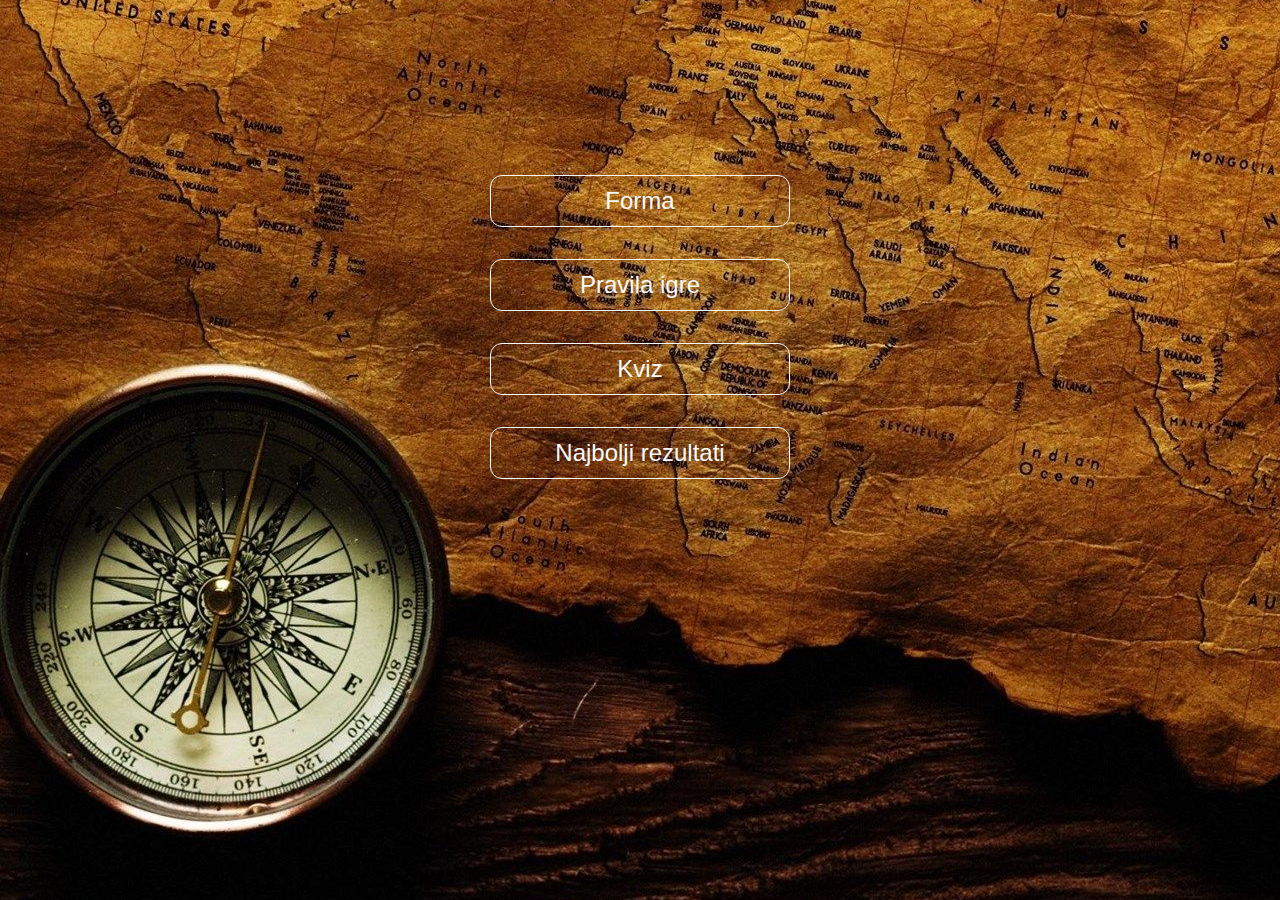
<file: hw-3/index.html>
<!DOCTYPE html>
<html>

<head>
        <title>PIA HW - JavaScript</title>
        <meta name="author" content="Mihailo Jacimovic!" />
        <meta charset="utf-8" />
        <meta name="description" content="Mini kviz" />
        <meta name="keywords" content="pia, web programming, js" />
        <meta name="viewport" content="width=device-width, initial-scale=1">
        <link rel="stylesheet" href="css/bootstrap.css">
        <link rel="stylesheet" href="style.css">
        <script src="https://ajax.googleapis.com/ajax/libs/jquery/3.5.1/jquery.min.js"></script>
        <script type="text/javascript" src="script.js"></script>
        <!-- <script type="text/javascript" src="pitanja.json" ></script> -->
</head>

<body>
        <div class="pozadina">
                <div class="container">
                        <div class="Dugme">
                                <button type="button" class="btn btn-lg btn-outline-light" id="Forma"
                                        onclick="otvoriFormu()">Forma</button>
                        </div>
                        <div class="Dugme">
                                <button type="button" class="btn btn-lg btn-outline-light" id="Pravila_igre"
                                        onclick="otvoriPravilaIgre()">Pravila igre</button>
                        </div>
                        <div class="Dugme">
                                <button type="button" class="btn btn-lg btn-outline-light" id="Zapocni_igru"
                                        onclick="zapocniKviz()">Kviz</button>
                        </div>
                        <div class="Dugme">
                                <button type="button" class="btn btn-lg btn-outline-light" id="Rezultati"
                                        onclick="otvoriRezultate()">Najbolji rezultati</button>
                        </div>
                </div>
        </div>
</body>

</html>
</file>
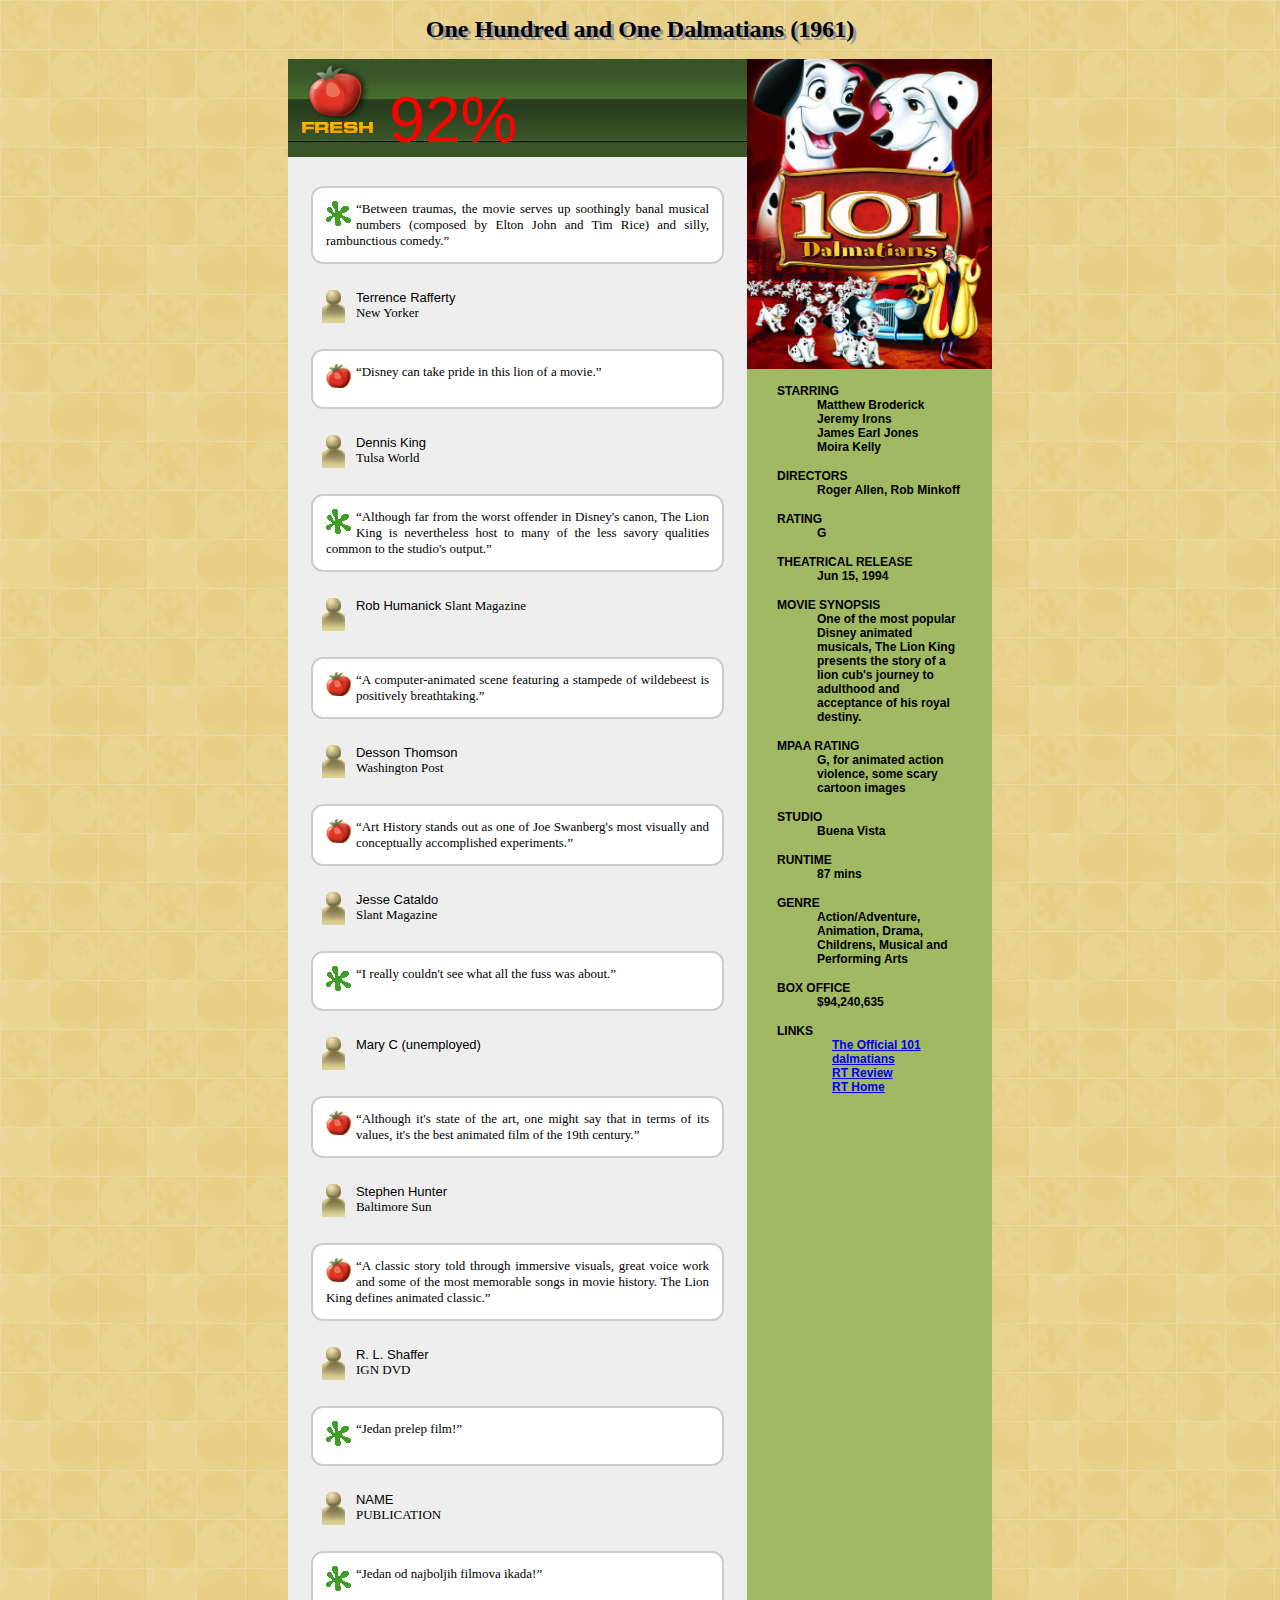
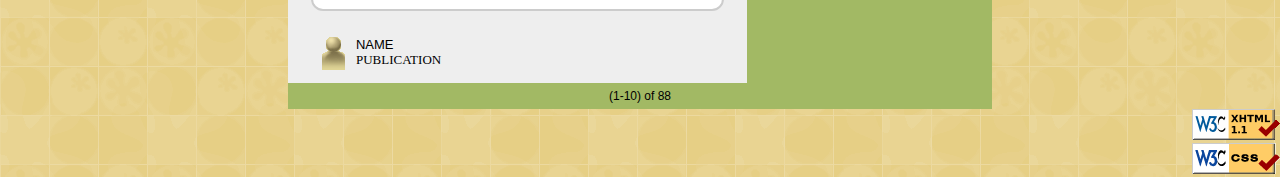
<file: hw-1/movie_index.html>
<!DOCTYPE html>
<html>

<head>
  <title>PIA HW - Movie review</title>
  <meta name="author" content="Mihailo Jacimovic" />
  <meta charset="utf-8" />
  <meta name="description" content="HTML/CSS domaci" />
  <meta name="keywords" content="pia, web programming, html, css" />
  <link rel="stylesheet" href="movie.css">
</head>

<body>
  <h1>One Hundred and One Dalmatians (1961)</h1>
  <div class="flex-container" >
    <div class="column-one">
  <div class="title">
    <img src="images/freshbig.png" alt="Rotten" />
    <span style="font-size: 48pt; color: red;">92%</span>
  </div>
  <p class="quotebubble">
    <img src="images/rotten.gif" alt="Rotten" />
    <q>Between traumas, the movie serves up soothingly banal musical numbers
      (composed by Elton John and Tim Rice) and silly, rambunctious comedy.</q>
  </p>
  <p class="critic1">
    <img src="images/critic.gif" alt="Critic"/>
    Terrence Rafferty <br />
    <span class="publication">New Yorker</span>
  </p>

  <p class="quotebubble">
    <img src="images/fresh.gif" alt="Fresh" />
    <q>Disney can take pride in this lion of a movie.</q>
  </p>
  <p class="critic1">
    <img src="images/critic.gif" alt="Critic" />
    Dennis King <br />
    <span class="publication">Tulsa World</span>
  </p>

  <p class="quotebubble">
    <img src="images/rotten.gif" alt="Rotten" />
    <q>Although far from the worst offender in Disney's canon, The Lion King
      is nevertheless host to many of the less savory qualities common to the
      studio's output.</q>
  </p>
  <p class="critic1">
    <img src="images/critic.gif" alt="Critic" />
    Rob Humanick
    <span class="publication">Slant Magazine</span>
  </p>

  <p class="quotebubble">
    <img src="images/fresh.gif" alt="Fresh" />
    <q>A computer-animated scene featuring a stampede of wildebeest is
      positively breathtaking.</q>
  </p>
  <p class="critic1">
    <img src="images/critic.gif" alt="Critic" />
    Desson Thomson <br />
    <span class="publication">Washington Post</span>
  </p>

  <p class="quotebubble">
    <img src="images/fresh.gif" alt="Fresh" />
    <q>Art History stands out as one of Joe Swanberg's most visually and
      conceptually accomplished experiments.</q>
  </p>
  <p class="critic1">
    <img src="images/critic.gif" alt="Critic" />
    Jesse Cataldo <br />
    <span class="publication">Slant Magazine</span>
  </p>

  <p class="quotebubble">
    <img src="images/rotten.gif" alt="Rotten" />
    <q>I really couldn't see what all the fuss was about.</q>
  </p>
  <p class="critic1">
    <img src="images/critic.gif" alt="Critic" />
    Mary C (unemployed)<br />
  </p>

  <p class="quotebubble">
    <img src="images/fresh.gif" alt="Fresh" />
    <q>Although it's state of the art, one might say that in terms of its
      values, it's the best animated film of the 19th century.</q>
  </p>
  <p class="critic1">
    <img src="images/critic.gif" alt="Critic" />
    Stephen Hunter <br />
    <span class="publication">Baltimore Sun</span>
  </p>

  <p class="quotebubble">
    <img src="images/fresh.gif" alt="Fresh" />
    <q>A classic story told through immersive visuals, great voice work and
      some of the most memorable songs in movie history. The Lion King defines
      animated classic.</q>
  </p>

  <p class="critic1">
    <img src="images/critic.gif" alt="Critic" />
    R. L. Shaffer <br />
    <span class="publication">IGN DVD</span>
  </p>

  <p class="quotebubble">
    <img src="images/rotten.gif" alt="Rotten" />
    <q>Jedan prelep film!</q>
  </p>
  <p class="critic1">
    <img src="images/critic.gif" alt="Critic" />
    NAME <br />
    <span class="publication">PUBLICATION</span>
  </p>

  <p class="quotebubble">
    <img src="images/rotten.gif" alt="Rotten" />
    <q>Jedan od najboljih filmova ikada!</q>
  </p>
  <p class="critic1">
    <img src="images/critic.gif" alt="Critic" />
    NAME <br />
    <span class="publication">PUBLICATION</span>
  </p>
  </div>
  <div class="column-two">
  <img src="images/101dalmatinac.png" alt="general overview" height="310" width="245"/>
  <dl>
    <dt>STARRING</dt>
    <dd>
      Matthew Broderick <br />
      Jeremy Irons <br />
      James Earl Jones <br />
      Moira Kelly
    </dd>

    <dt>DIRECTORS</dt>
    <dd>Roger Allen, Rob Minkoff</dd>

    <dt>RATING</dt>
    <dd>G</dd>

    <dt>THEATRICAL RELEASE</dt>
    <dd>Jun 15, 1994</dd>

    <dt>MOVIE SYNOPSIS</dt>
    <dd>
      One of the most popular Disney animated musicals, The Lion King presents
      the story of a lion cub's journey to adulthood and acceptance of his
      royal destiny.
    </dd>

    <dt>MPAA RATING</dt>
    <dd>G, for animated action violence, some scary cartoon images</dd>

    <dt>STUDIO</dt>
    <dd>Buena Vista</dd>

    <dt>RUNTIME</dt>
    <dd>87 mins</dd>

    <dt>GENRE</dt>
    <dd>
      Action/Adventure, Animation, Drama, Childrens, Musical and Performing
      Arts
    </dd>

    <dt>BOX OFFICE</dt>
    <dd>$94,240,635</dd>

    <dt>LINKS</dt>
    <dd>
      <ul>
        <li>
          <a href="https://movies.disney.com/101-dalmatians-1961">The Official 101 dalmatians</a>
        </li>
        <li>
          <a href="https://www.rottentomatoes.com/m/101_dalmatians">RT Review</a>
        </li>
        <li><a href="http://www.rottentomatoes.com/">RT Home</a></li>
      </ul>
    </dd>
  </dl>
</div>
</div>
<div class="flex-container">
  <footer>(1-10) of 88</footer>
</div>
  <div id="w3c">
    <a href="images/validate-html.php"><img src="images/w3c-html.png" alt="Valid HTML5" /></a><br />
    <a href="images/validate-css.php"><img src="images/w3c-css.png" alt="Valid CSS" /></a>
  </div>
</body>

</html>
</file>
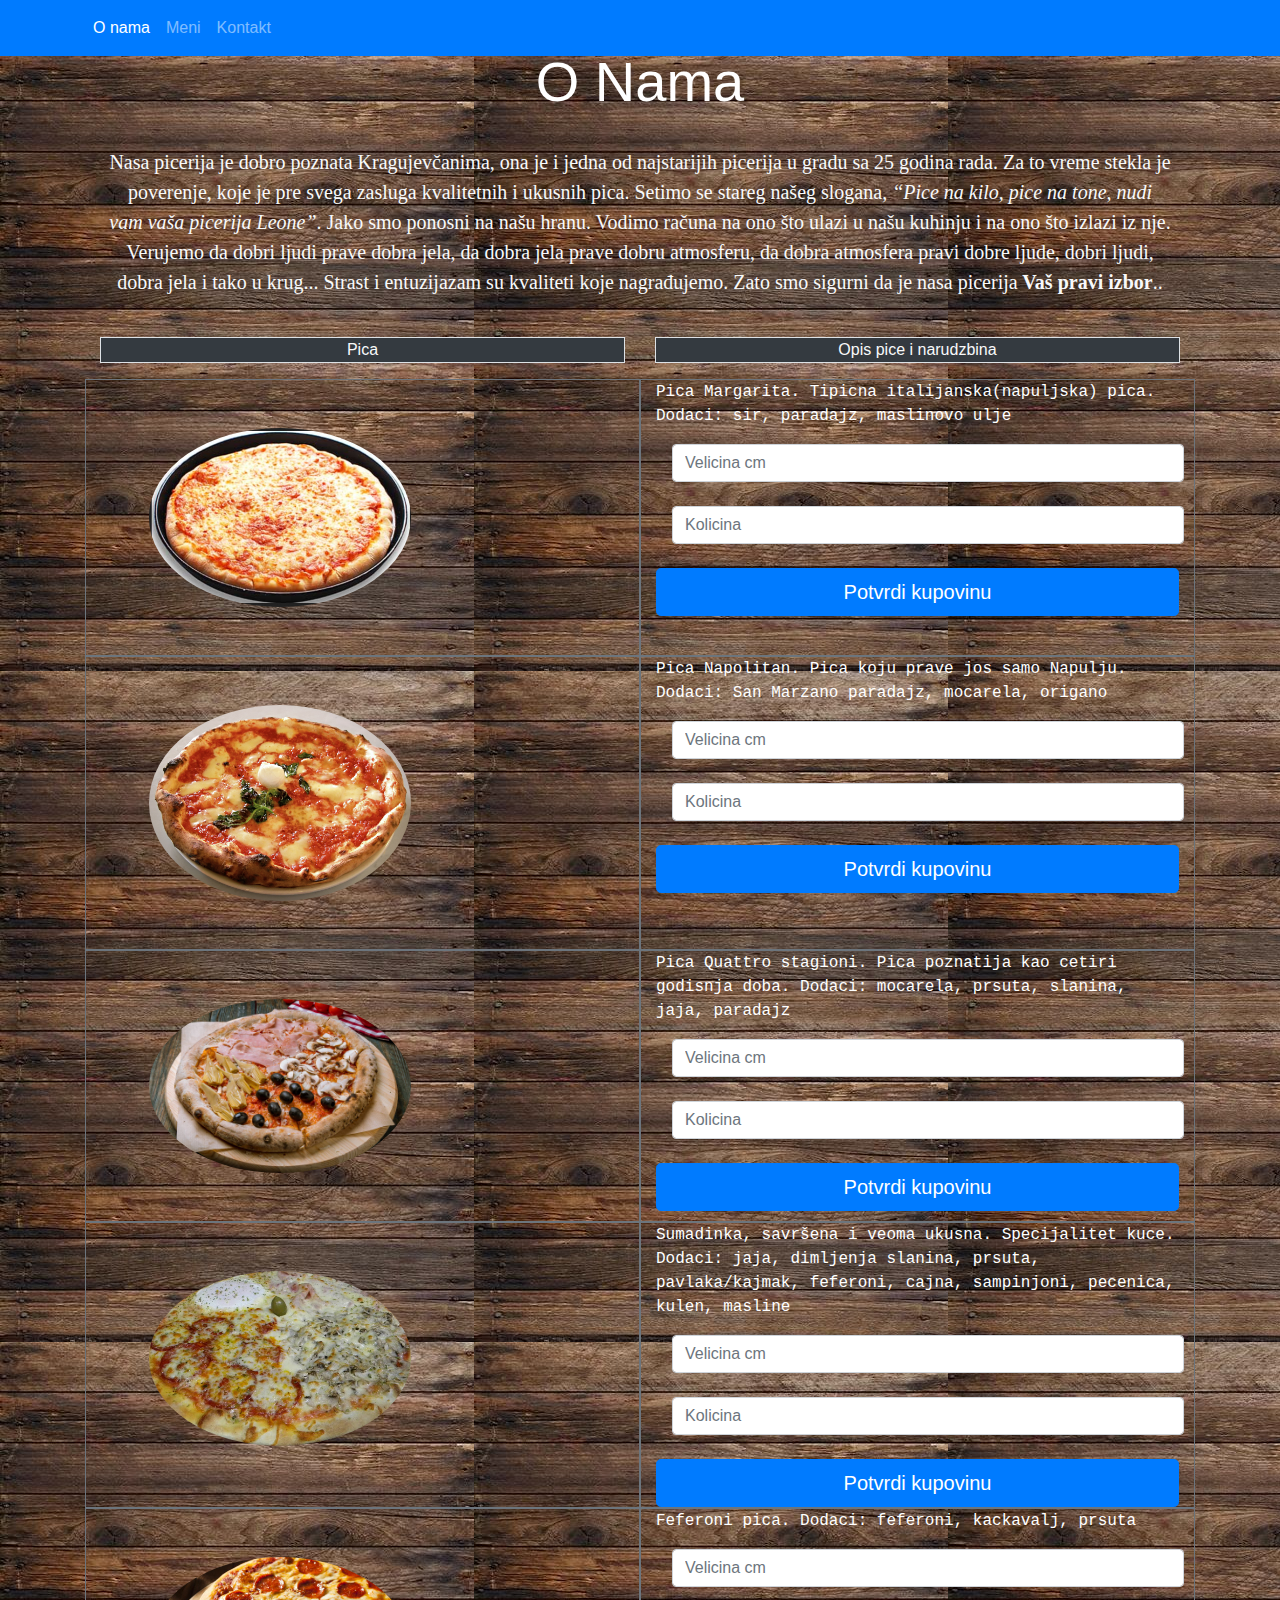
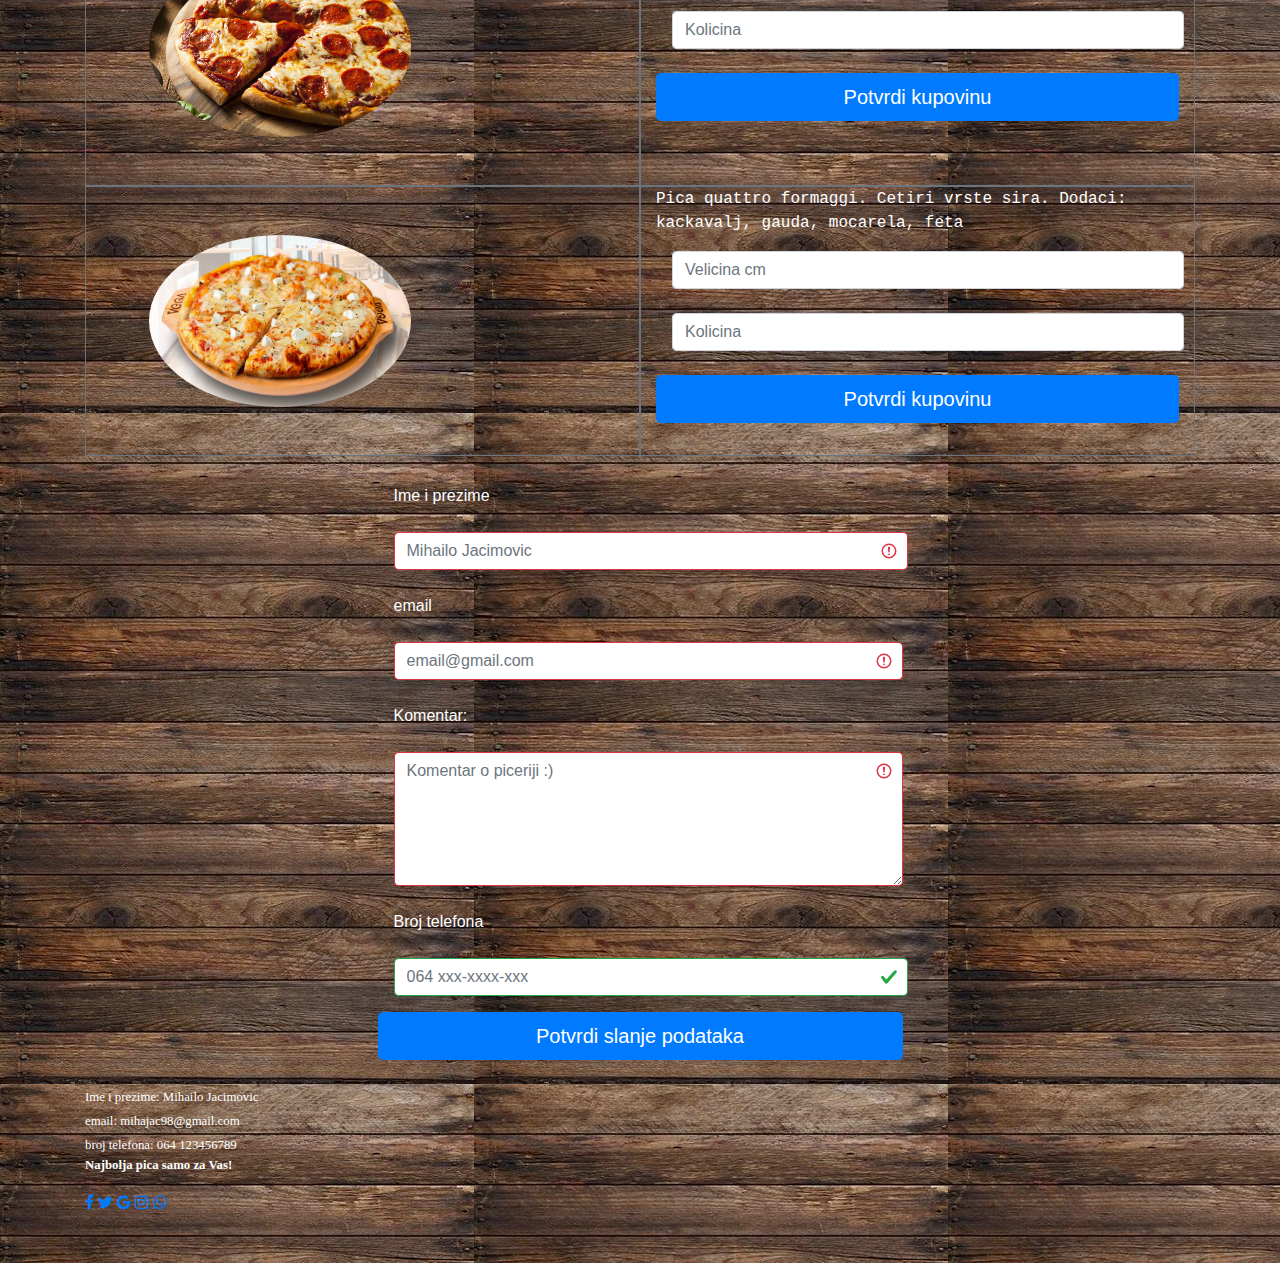
<file: hw-2/main-page.html>
<!DOCTYPE html>
<html>
<head>
        <title>PIA HW - Bootstrap</title>
        <meta name="author" content="Mihailo Jacimovic!" />
        <meta charset="utf-8" />
        <meta name="description" content="Bootstrap" />
        <meta name="keywords" content="pia, web programming, bootstrap" />
        <meta name="viewport" content="width=device-width, initial-scale=1">
        <link rel="stylesheet" href="css/bootstrap.css">
        <link rel="stylesheet" href="pozadina.css">
        <link rel="stylesheet" href="https://cdnjs.cloudflare.com/ajax/libs/font-awesome/4.7.0/css/font-awesome.min.css">

</head>

<body>
<div>
        <header>
                <nav class="navbar navbar-expand-sm navbar-dark bg-primary fixed-top">
                        <div class="container">
                                
                                <button class="navbar-toggler" type="button" data-toggle="collapse" data-target="#navCol">
                                <span class="navbar-toggler-icon"></span>
                                 </button>
                                <div class="collapse navbar-collapse" id="navCol">
                                        <ul class="nav  navbar-nav mr-auto">
                                        <li class="nav-item active">
                                        <a class="nav-link" href="#Onama"> O nama</a>
                                        </li>
                                        <li class="nav-item">
                                        <a class="nav-link" href="#Meni"> Meni</a>
                                         </li>
                                         <li class="nav-item">
                                        <a class="nav-link" href="#Kontakt">Kontakt</a>
                                        </li>
                                        </ul>   
                                        </div>
                        </div>
                </nav>
        </header>
    <div class="container py-5">
    <div id="Onama">
            <h1 class="display-4 text-white text-center text-capitalize md-4">O nama</h1>
        <arcticle>
                <p class="text-light p-4" id="tekst">
                        Nasa picerija je dobro poznata Kragujevčanima, 
                        ona je i jedna od najstarijih picerija u gradu sa 25 godina rada.
                         Za to vreme stekla je poverenje, koje je pre svega zasluga kvalitetnih i 
                         ukusnih pica. Setimo se stareg našeg slogana, <i>“Pice na kilo, pice na tone, 
                        nudi vam vaša picerija Leone”</i>. Jako smo ponosni na našu hranu. 
                         Vodimo računa na ono što ulazi u našu kuhinju i na ono što izlazi iz nje. 
                         Verujemo da dobri ljudi prave dobra jela, da dobra jela prave dobru atmosferu,
                         da dobra atmosfera pravi dobre ljude, dobri ljudi, dobra jela i tako u krug... 
                         Strast i entuzijazam su kvaliteti koje nagrađujemo. 
                         Zato smo sigurni da je nasa picerija<strong> Vaš pravi izbor</strong>..
                </p>
        </arcticle>
        
    </div>
        
    <div class="container" id="Meni">
        <div class="row">
                <div class="col col-lg-6 col-md-4 col-sm-4">
                    <p class="text-light text-center bg-dark border"> Pica</p>
                </div>
                <div class="col col-lg-6 col-md-8 col-sm-8">
                    <p class="text-light text-center bg-dark border"> Opis pice i narudzbina</p>
                </div>
        </div>
        <div class="row">
            <div class="col col-lg-6 col-md-4 col-sm-4 border border-secondary">
                    <img src="images/margherita.png" alt="margarita" class="rounded-circle img-fluid m-5" width="50%" height="auto">
                
            </div>
            <div class="col col-lg-6 col-md-8 col-sm-8 border border-secondary">
                    
                            <p class="OpisPica">Pica Margarita. Tipicna italijanska(napuljska) pica. Dodaci: sir, paradajz, maslinovo ulje</p>
                            <form >
                                    <div class="form-group form-row mt-1 ml-3">
                                               
                                            <input type="text" id="velicina" name="velicina" class=" form-control" placeholder="Velicina cm">          
                                    </div>
                                    <div class="form-group form-row my-4 ml-3">
                                             
                                            <input type="text" id="kolicina" name="kolicina" class=" form-control" placeholder="Kolicina ">
                                    </div>                                
                                    <button type="submit" class="btn btn-primary btn-lg btn-block" href="#">Potvrdi kupovinu</button>
                            </form>

             </div>
        </div>
        <div class="row">
                <div class="col col-lg-6 col-md-4 col-sm-4 border border-secondary ">
                        <img src="images/neopolitan.png" alt="neopolitan" class="rounded-circle img-fluid m-5" width="50%" height="auto">
                        
                </div>
                <div class="col col-lg-6 col-md-8 col-sm-8 border border-secondary">
                        
                                <p class="OpisPica">Pica Napolitan. Pica koju prave jos samo Napulju. Dodaci: San Marzano paradajz,
                                    mocarela, origano
                                </p>
                                <form >
                                        <div class="form-group form-row mt-1 ml-3 ">
                                                   
                                                <input type="text" id="velicina" name="velicina" class=" form-control" placeholder="Velicina cm">          
                                        </div>
                                        <div class="form-group form-row my-4 ml-3">
                                                 
                                                <input type="text" id="kolicina" name="kolicina" class=" form-control" placeholder="Kolicina ">
                                        </div>                                
                                        <button type="submit" class="btn btn-primary btn-lg btn-block" href="#">Potvrdi kupovinu</button>
                                </form>
    
                 </div>
            </div>
            <div class="row">
                    <div class="col col-lg-6 col-md-4 col-sm-4 border border-secondary">
                            <img src="images/pizza_quattro_stagioni.png" alt="pizza_quattro_stagioni"  class="rounded-circle img-fluid m-5" width="50%" height="auto">
                            
                    </div>
                    <div class="col col-lg-6 col-md-8 col-sm-8 border border-secondary">
                            
                                    <p class="OpisPica">Pica Quattro stagioni. Pica poznatija kao cetiri godisnja doba. Dodaci:
                                        mocarela, prsuta, slanina, jaja, paradajz
                                    </p>
                                    <form >
                                            <div class="form-group form-row mt-1 ml-3">
                                                       
                                                    <input type="text" id="velicina" name="velicina" class=" form-control" placeholder="Velicina cm">          
                                            </div>
                                            <div class="form-group form-row my-4 ml-3">
                                                     
                                                    <input type="text" id="kolicina" name="kolicina" class=" form-control" placeholder="Kolicina ">
                                            </div>                                
                                            <button type="submit" class="btn btn-primary btn-lg btn-block" href="#">Potvrdi kupovinu</button>
                                    </form>
        
                     </div>
                </div>
                <div class="row">
                        <div class="col col-lg-6 col-md-4 col-sm-4 border border-secondary">
                                <img src="images/sumadinka.png" alt="specijalitet kuce"  class="rounded-circle img-fluid m-5" width="50%" height="auto">
                                
                        </div>
                        <div class="col col-lg-6 col-md-8 col-sm-8 border border-secondary">
                                
                                        <p class="OpisPica">Sumadinka, savršena i veoma ukusna. Specijalitet kuce. Dodaci:
                                            jaja, dimljenja slanina, prsuta, pavlaka/kajmak, feferoni, cajna, sampinjoni,
                                            pecenica, kulen, masline
                                        </p>
                                        <form >
                                                <div class="form-group form-row mt-1 ml-3">
                                                           
                                                        <input type="text" id="velicina" name="velicina" class=" form-control" placeholder="Velicina cm">          
                                                </div>
                                                <div class="form-group form-row my-4 ml-3">
                                                         
                                                        <input type="text" id="kolicina" name="kolicina" class=" form-control" placeholder="Kolicina ">
                                                </div>                                
                                                <button type="submit" class="btn btn-primary btn-lg btn-block" href="#">Potvrdi kupovinu</button>
                                        </form>
            
                         </div>
                    </div>
                    <div class="row">
                            <div class="col col-lg-6 col-md-4 col-sm-4 border border-secondary">
                                    <img src="images/pepperonipizza.png" alt="pepperoni pizza" class="rounded-circle img-fluid m-5" width="50%" height="auto">
                                 
                            </div>
                            <div class="col col-lg-6 col-md-8 col-sm-8 border border-secondary">
                                    
                                            <p class="OpisPica">Feferoni pica. Dodaci: feferoni, kackavalj, prsuta</p>
                                            <form >
                                                    <div class="form-group form-row mt-1 ml-3">
                                                               
                                                            <input type="text" id="velicina" name="velicina" class=" form-control" placeholder="Velicina cm">          
                                                    </div>
                                                    <div class="form-group form-row my-4 ml-3">
                                                             
                                                            <input type="text" id="kolicina" name="kolicina" class=" form-control" placeholder="Kolicina ">
                                                    </div>                                
                                                    <button type="submit" class="btn btn-primary btn-lg btn-block" href="#">Potvrdi kupovinu</button>
                                            </form>
                
                             </div>
                        </div>
                        <div class="row">
                                <div class="col col-lg-6 col-md-4 col-sm-4 border border-secondary">
                                        <img src="images/quattro_formaggi.png" alt="quattro formaggi" class="rounded-circle img-fluid m-5" width="50%" height="auto">
                                        
                                </div>
                                <div class="col col-lg-6 col-md-8 col-sm-8 border border-secondary">
                                        
                                                <p class="OpisPica">Pica quattro formaggi. Cetiri vrste sira. Dodaci: kackavalj, gauda, mocarela, feta</p>
                                                <form >
                                                        <div class="form-group form-row mt-1 ml-3">
                                                                   
                                                                <input type="text" id="velicina" name="velicina" class=" form-control" placeholder="Velicina cm">          
                                                        </div>
                                                        <div class="form-group form-row my-4 ml-3">
                                                                 
                                                                <input type="text" id="kolicina" name="kolicina" class=" form-control" placeholder="Kolicina ">
                                                        </div>                                
                                                        <button type="submit" class="btn btn-primary btn-lg btn-block" href="#">Potvrdi kupovinu</button>
                                                </form>
                    
                                 </div>
                            </div>
    </div>
    <div class="container py5">
        <div class="row pt-4" id="Kontakt">
                <div class="col col-lg-6 col-md-8 col-sm-8 offset-3">
                        <form action="#" class="was-validated">
                                <div class="form-group form-row mt-1 ml-3">
                                        <label for="Ime i prezime" class="text-light">
                                                <p class="StilizovaniTekst">Ime i prezime</p> 
                                        </label>   
                                         <input type="text" id="Ime i prezime" name="Ime i prezime" required class=" form-control" placeholder="Mihailo Jacimovic">        
                                </div>
                        <div class="form-group my-4 ml-3">
                                        <label for="mejl" class="text-light">
                                                <p class="StilizovaniTekst">email</p>
                                        </label>
                                         <input type="email" id="email" name="email" required class=" form-control" placeholder="email@gmail.com">

                        </div>
                        <div class="form-group my-4 ml-3">
                                        <label for="komentar" class="text-light">
                                                <p class="StilizovaniTekst">Komentar: </p>
                                        </label>
                                        <textarea id="komentar" name="komentar" required class=" form-control" rows="5" placeholder="Komentar o piceriji :)" ></textarea>
                        </div>   
                        <div class="form-group form-row mt-1 ml-3">
                                        <label for="broj telefona" class="text-light">
                                                <p class="StilizovaniTekst">Broj telefona</p>
                                         </label>   
                                         <input type="text" id="broj telefona" name="Broj telefona" class=" form-control" placeholder="064 xxx-xxxx-xxx">        
                                </div>                                  
                         <button type="submit" class="btn btn-primary btn-lg btn-block" href="#">Potvrdi slanje podataka</button>
                        </form>
                </div>
        </div>
    </div>
   
    <footer id="Kontakt1" class="text-white mt-4">
    <small>
        Ime i prezime: Mihailo Jacimovic </br>
        email: mihajac98@gmail.com </br>
        broj telefona: 064 123456789 </br>
        <p><b>Najbolja pica samo za Vas!</b></p>
    </small>
    <a href="#" class="fa fa-facebook"></a>
    <a href="#" class="fa fa-twitter"></a>
    <a href="#" class="fa fa-google"></a>
    <a href="#" class="fa fa-instagram"></a>
    <a href="#" class="fa fa-whatsapp"></a>
    </footer>
    </div>
</div>
</body>
</html>
</file>
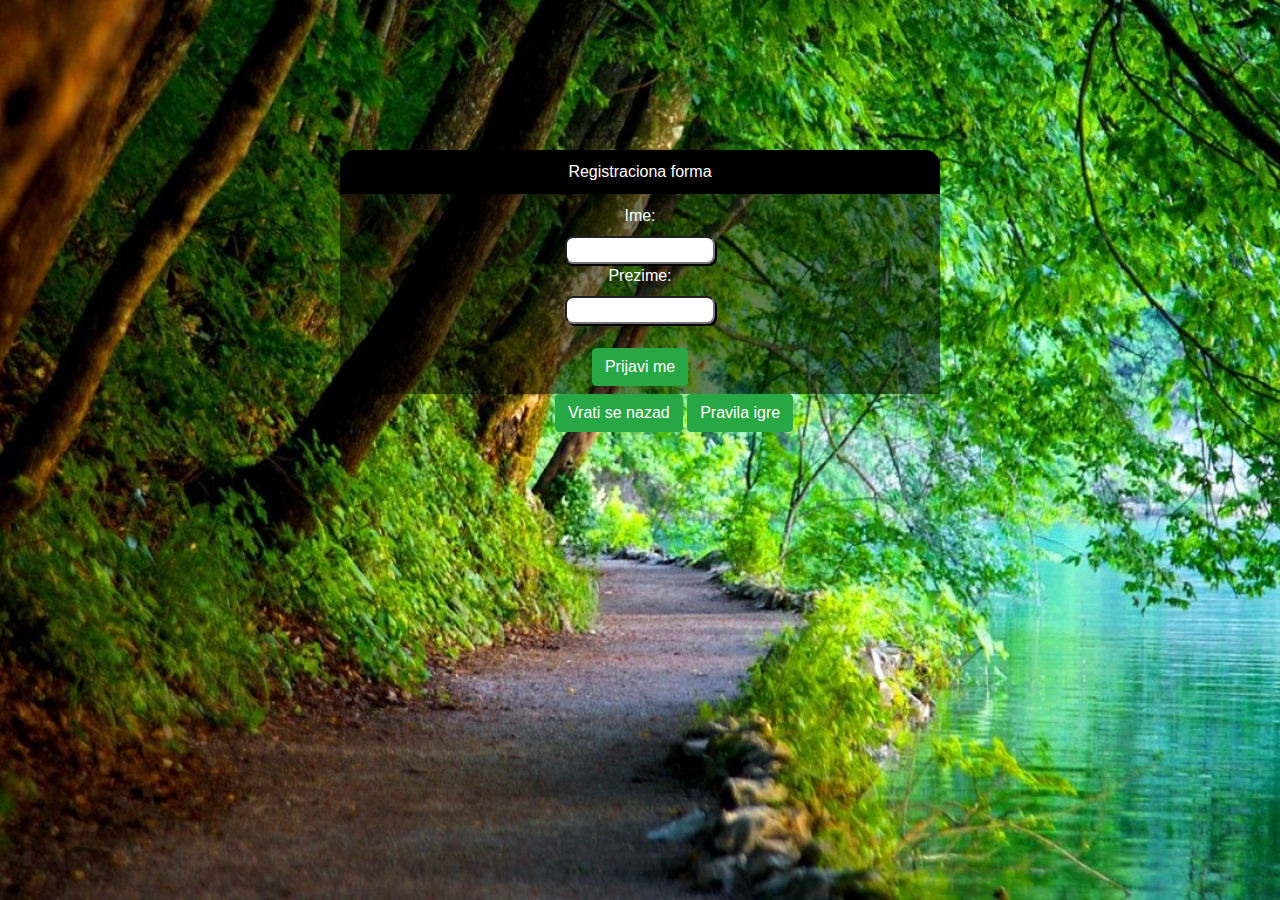
<file: hw-3/forma.html>
<!DOCTYPE html>
<html>

<head>
        <title>PIA HW - JavaScript</title>
        <meta name="author" content="Mihailo Jacimovic!" />
        <meta charset="utf-8" />
        <meta name="description" content="Mini kviz" />
        <meta name="keywords" content="pia, web programming, js" />
        <meta name="viewport" content="width=device-width, initial-scale=1">
        <link rel="stylesheet" href="css/bootstrap.css">
        <link rel="stylesheet" href="style_forma.css">
        <script src="https://ajax.googleapis.com/ajax/libs/jquery/3.5.1/jquery.min.js"></script>
        <script type="text/javascript" src="pitanja.json"></script>
        <script type="text/javascript" src="script.js"></script>
</head>
<body">
        <div class="pozadina_forma">
                <div class="Reg_forma">Registraciona forma</div>
                <form class="forma">
                        <div class="imeIprezime">
                                <label for="ime" id="ime_labela">Ime:</label><br>
                                <input type="text" id="ime"><br>
                                <label for="prezime" id="prezime_labela">Prezime:</label><br>
                                <input type="text" id="prezime"><br><br>
                                <button class="dugme btn btn-success" onclick="sacuvajPodatke()">Prijavi me</button>
                        </div>
                </form>
                <button class="dugme_nazad btn btn-success" onclick="vratiNazad()">Vrati se nazad</button>
                <button class="dugme_napred btn btn-success" onclick="otvoriPravilaIgre()">Pravila igre</button>
        </div>
        </body>

</html>
</file>
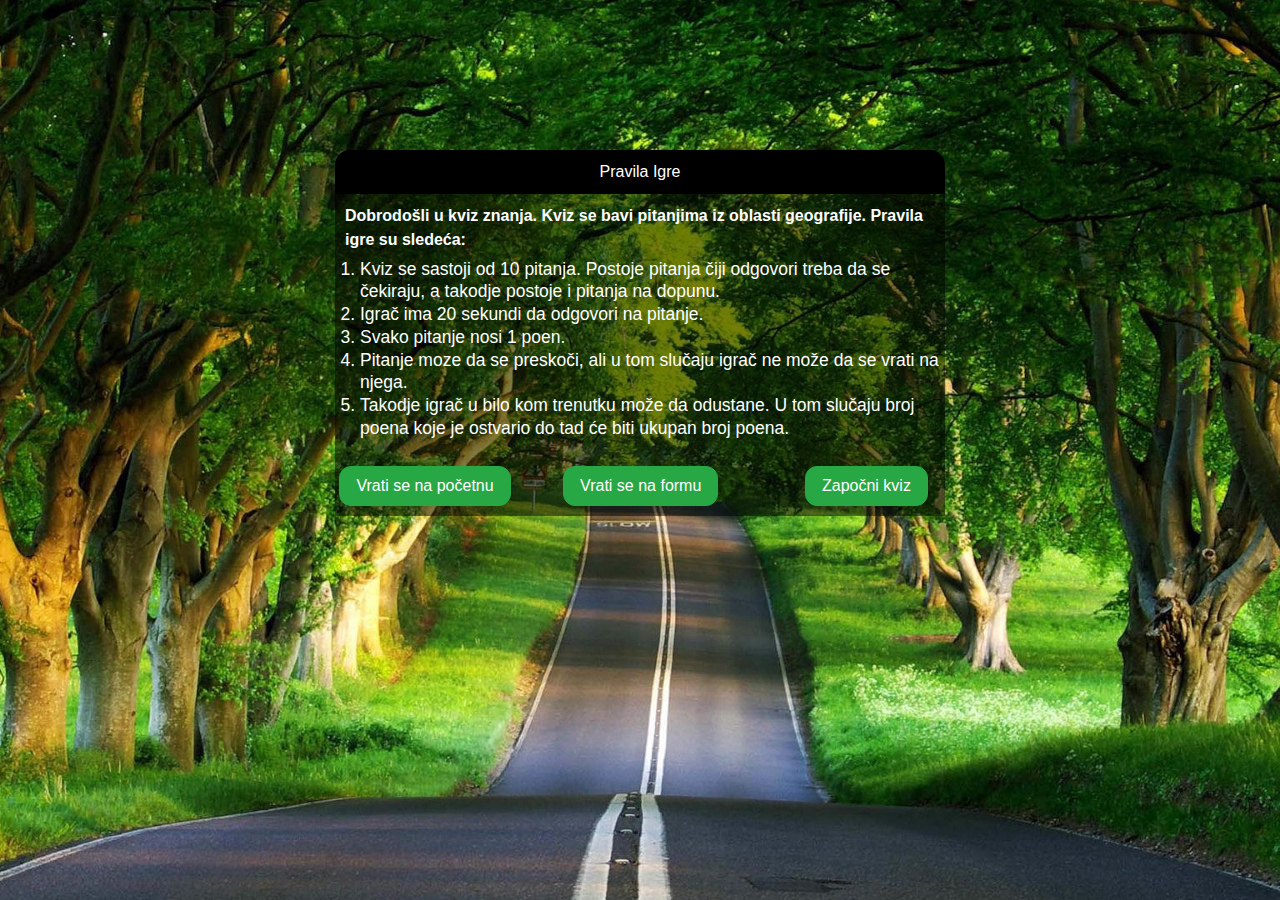
<file: hw-3/pravila_igre.html>
<!DOCTYPE html>
<html>

<head>
    <title>PIA HW - JavaScript</title>
    <meta name="author" content="Mihailo Jacimovic!" />
    <meta charset="utf-8" />
    <meta name="description" content="Mini kviz" />
    <meta name="keywords" content="pia, web programming, js" />
    <meta name="viewport" content="width=device-width, initial-scale=1">
    <link rel="stylesheet" href="css/bootstrap.css">
    <link rel="stylesheet" href="style_pravila_igre.css">
    <script type="text/javascript" src="script.js"></script>
</head>

<body>
    <div class="pozadina_pravila_igre">
        <main>
            <div class="Pravila_igre text-capitalize">
                Pravila igre
            </div>
            <div class="objasnjenje">
                <p class="font-weight-bold">
                    Dobrodošli u kviz znanja. Kviz se bavi pitanjima iz oblasti geografije.
                    Pravila igre su sledeća:
                    <ol>
                        <li class="pravila">Kviz se sastoji od 10 pitanja. Postoje pitanja čiji odgovori treba
                            da se čekiraju, a takodje postoje i pitanja na dopunu.
                        </li>
                        <li class="pravila">
                            Igrač ima 20 sekundi da odgovori na pitanje.
                        </li>
                        <li class="pravila">
                            Svako pitanje nosi 1 poen.
                        </li>
                        <li class="pravila">
                            Pitanje moze da se preskoči, ali u tom slučaju igrač ne može da
                            se vrati na njega.
                        </li>
                        <li class="pravila">
                            Takodje igrač u bilo kom trenutku može da odustane. U tom slučaju
                            broj poena koje je ostvario do tad će biti ukupan broj poena.
                        </li>
                    </ol>
                </p>
                <button class="dugme_napred btn btn-success" type="submit" name="Nastavi_dalje"
                    onclick="zapocniKviz()">Započni kviz</button>
                <button class="dugme_nazad_pocetna btn btn-success" type="submit" name="Vrati_se_nazad_pocetna"
                    onclick="vratiPocetna()">Vrati se na početnu</button>
                <button class="dugme_nazad_forma btn btn-success" type="submit" name="Vrati_se_nazad_forma"
                    onclick="vratiForma()">Vrati se na formu</button>
            </div>
        </main>
    </div>
</body>

</html>
</file>
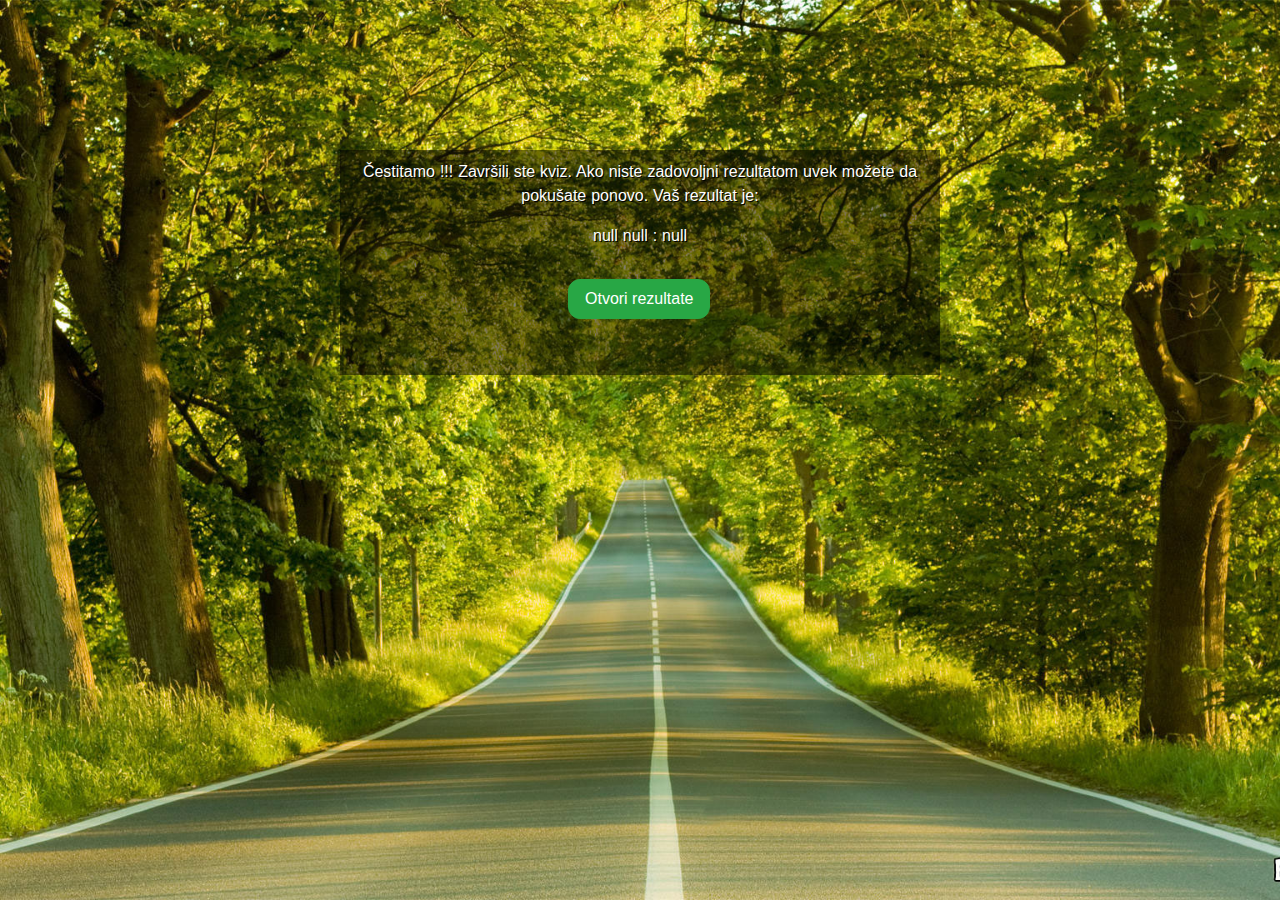
<file: hw-3/rezultat.html>
<!DOCTYPE html>
<html>

<head>
        <title>PIA HW - JavaScript</title>
        <meta name="author" content="Mihailo Jacimovic!" />
        <meta charset="utf-8" />
        <meta name="description" content="Mini kviz" />
        <meta name="keywords" content="pia, web programming, js" />
        <meta name="viewport" content="width=device-width, initial-scale=1">
        <link rel="stylesheet" href="css/bootstrap.css">
        <link rel="stylesheet" href="style_stranica_sa_pitanjima.css">
        <script src="https://ajax.googleapis.com/ajax/libs/jquery/3.5.1/jquery.min.js"></script>
        <script type="text/javascript" src="pitanja.json"></script>
        <script type="text/javascript" src="script.js"></script>
</head>

<body onload="prikaziMojRezultat()">
        <div class="pozadina_stranica_sa_pitanjima">
                <div class="pitanje">
                        <p class="tekst_opis">Čestitamo !!! Završili ste kviz. Ako niste zadovoljni rezultatom
                                uvek možete da pokušate ponovo. Vaš rezultat je:
                        </p>
                        <p class="tekst"></p>
                        <button type="submit" class="btn btn-success dugme_rezultati" onclick="otvoriRezultate()">Otvori
                                rezultate
                        </button>
                </div>
        </div>
</body>

</html>
</file>
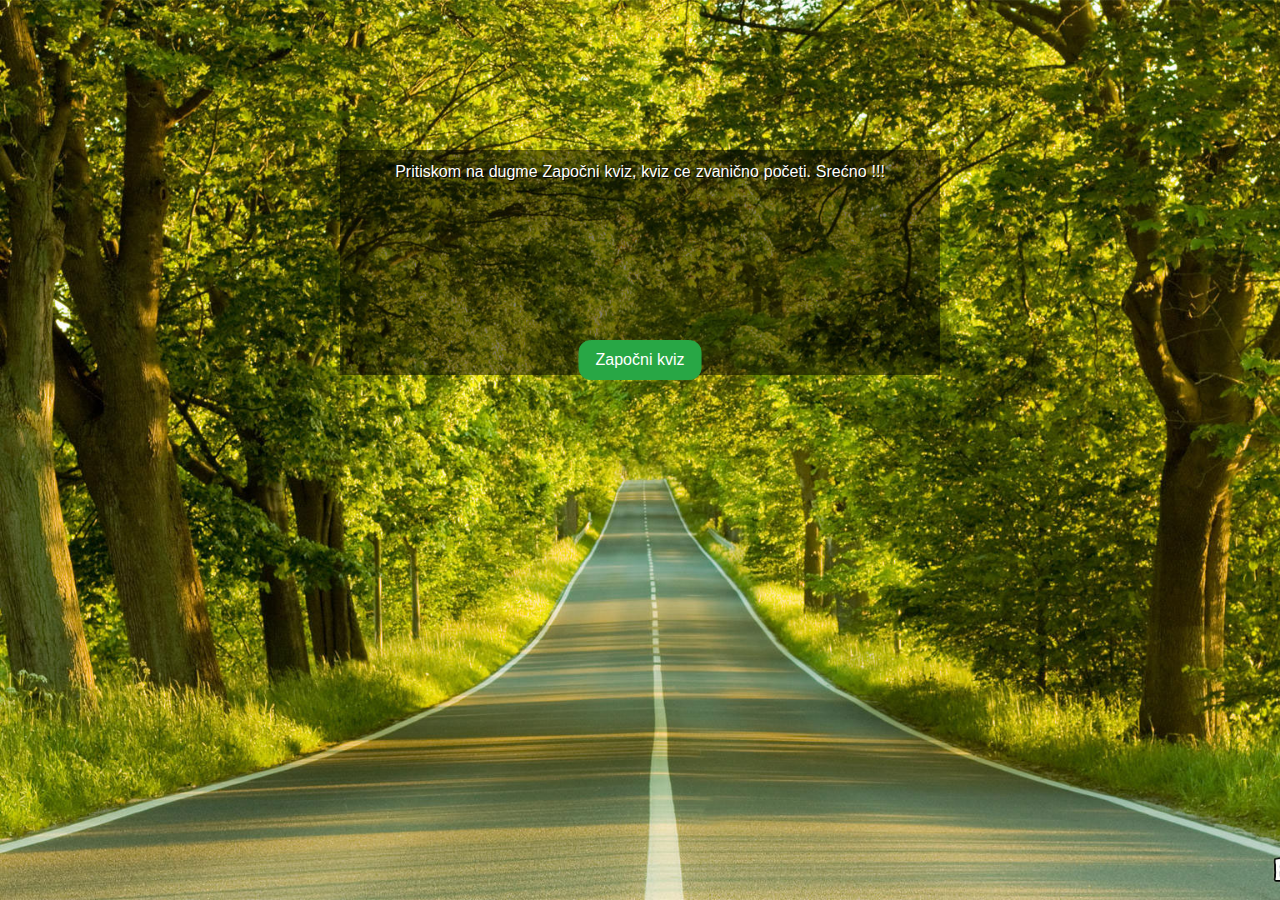
<file: hw-3/stranica_sa_pitanjima.html>
<!DOCTYPE html>
<html>

<head>
        <title>PIA HW - JavaScript</title>
        <meta name="author" content="Mihailo Jacimovic!" />
        <meta charset="utf-8" />
        <meta name="description" content="Mini kviz" />
        <meta name="keywords" content="pia, web programming, js" />
        <meta name="viewport" content="width=device-width, initial-scale=1">
        <link rel="stylesheet" href="css/bootstrap.css">
        <link rel="stylesheet" href="style_stranica_sa_pitanjima.css">
        <script src="https://ajax.googleapis.com/ajax/libs/jquery/3.5.1/jquery.min.js"></script>
        <script type="text/javascript" src="pitanja.json"></script>
        <script type="text/javascript" src="script.js"></script>
</head>

<body>
        <div class="pozadina_stranica_sa_pitanjima">
                <div class="pitanje">
                        <p class="sledeca_strana">1</p>
                        <p class="brojac">1</p>
                        <div class="tajmer"> 00:20 </div>
                        <p class="tekst">Pritiskom na dugme Započni kviz, kviz ce zvanično početi. Srećno !!!</p>
                        <button type="submit" class="btn btn-success dugme" onclick="sledecePitanje()">Započni
                                kviz</button>
                        <button type="submit" class="btn btn-success izadji_iz_kviza"
                                onclick="otvoriMojRezultat()">Izadji iz
                                kviza</button>
                        <button type="submit" class="btn btn-success sledece_pitanje odgovor" id="sledeci">Sledeće
                                pitanje</button>
                        <button type="submit" class="btn btn-success odgovor odgovor_prvi"
                                id="odgovor_prvi">Tekst</button>
                        <button type="submit" class="btn btn-success odgovor odgovor_drugi"
                                id="odgovor_drugi">Tekst</button>
                        <button type="submit" class="btn btn-success odgovor odgovor_treci"
                                id="odgovor_treci">Tekst</button>
                        <button type="submit" class="btn btn-success odgovor odgovor_cetvrti"
                                id="odgovor_cetvrti">Tekst</button>
                        <input type="text" class="input" id="odgovor_na_dopunu">
                        <button type="submit" class="btn btn-success odgovor potvrdi_odgovor"
                                id="potvrdi_odgovor">Potvrdi</button>
                        <button type="submit" class="btn btn-success odgovor" id="tacan_odgovor">Tekst</button>
                </div>
        </div>
</body>

</html>
</file>
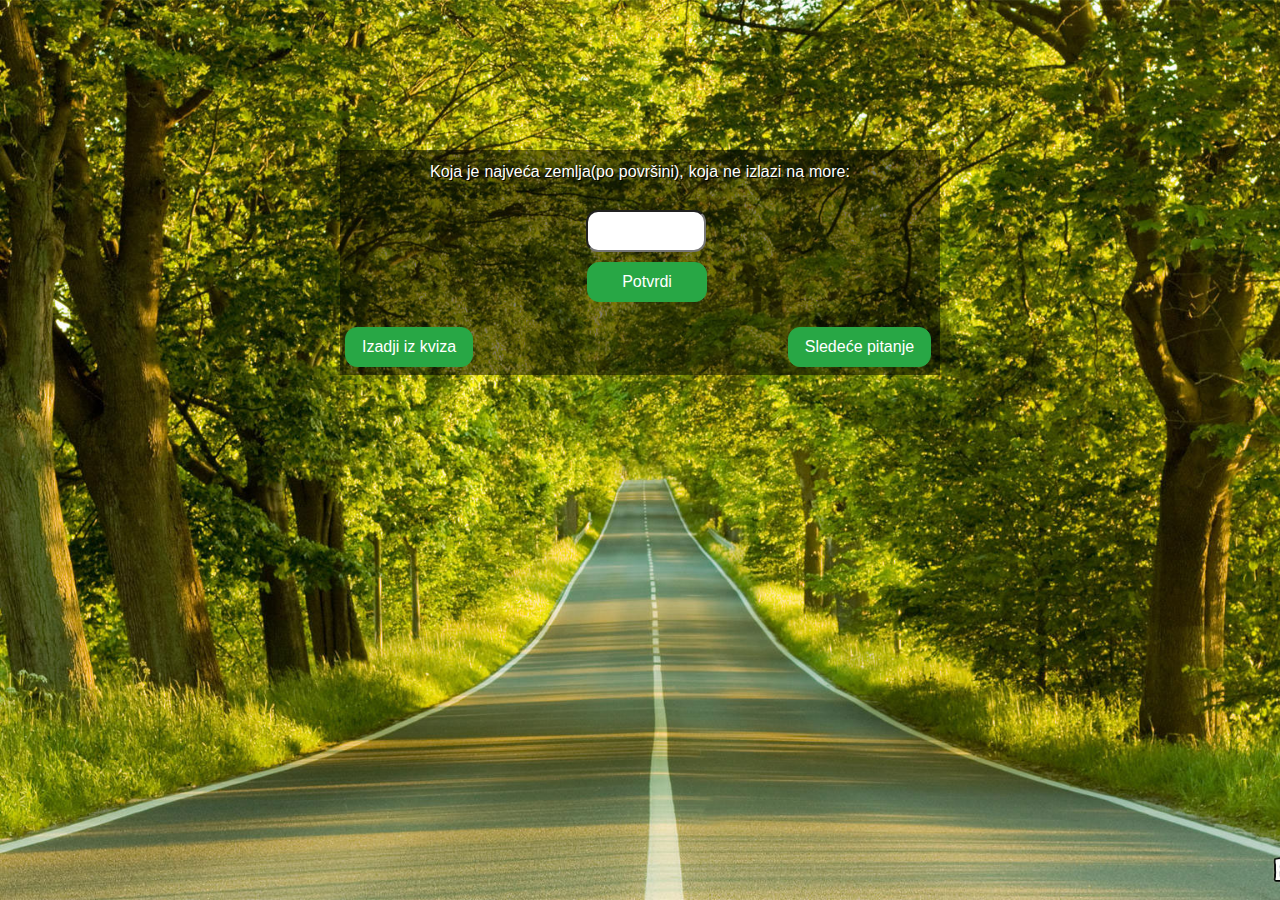
<file: hw-3/stranica_sa_pitanjima_dopuna.html>
<!DOCTYPE html>
<html>

<head>
        <title>PIA HW - JavaScript</title>
        <meta name="author" content="Mihailo Jacimovic!" />
        <meta charset="utf-8" />
        <meta name="description" content="Mini kviz" />
        <meta name="keywords" content="pia, web programming, js" />
        <meta name="viewport" content="width=device-width, initial-scale=1">
        <link rel="stylesheet" href="css/bootstrap.css">
        <link rel="stylesheet" href="style_stranica_sa_pitanjima.css">
        <script src="https://ajax.googleapis.com/ajax/libs/jquery/3.5.1/jquery.min.js"></script>
        <script type="text/javascript" src="pitanja.json"></script>
        <script type="text/javascript" src="script.js"></script>
</head>

<body onload="prikaziOdgovor()">
        <div class="pozadina_stranica_sa_pitanjima">
                <div class="pitanje">
                        <p class="sledeca_strana">2</p>
                        <p class="brojac">8</p>
                        <p class="tajmer">00:20</p>
                        <p class="tekst">Pritiskom na dugme Zapocni kviz, kviz ce zvanicno poceti. Srecno !!!</p>
                        <button type="submit" class="btn btn-success izadji_iz_kviza"
                                onclick="otvoriMojRezultat()">Izadji iz
                                kviza</button>
                        <button type="submit" class="btn btn-success sledece_pitanje odgovor" id="sledeci">Sledeće
                                pitanje</button>
                        <input type="text" class="input" id="odgovor_na_dopunu">
                        <button type="submit" class="btn btn-success odgovor potvrdi_odgovor"
                                id="potvrdi_odgovor">Potvrdi</button>
                        <button type="submit" class="btn btn-success odgovor" id="tacan_odgovor">Tekst</button>
                </div>
        </div>
</body>

</html>
</file>
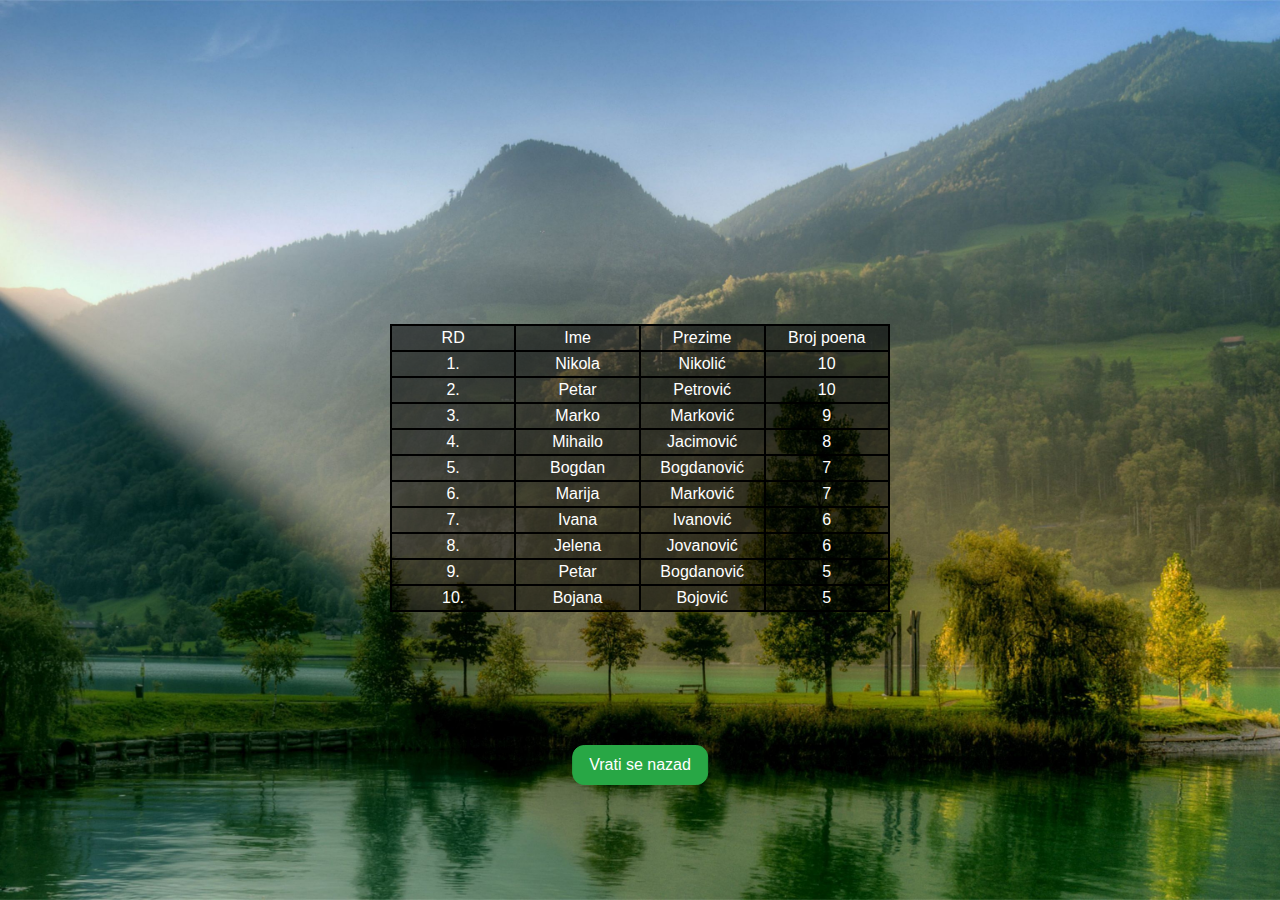
<file: hw-3/tabela.html>
<!DOCTYPE html>
<html>

<head>
    <title>PIA HW - JavaScript</title>
    <meta name="author" content="Mihailo Jacimovic!" />
    <meta charset="utf-8" />
    <meta name="description" content="Mini kviz" />
    <meta name="keywords" content="pia, web programming, js" />
    <meta name="viewport" content="width=device-width, initial-scale=1">
    <link rel="stylesheet" href="css/bootstrap.css">
    <link rel="stylesheet" href="style_tabela.css">
    <script src="https://ajax.googleapis.com/ajax/libs/jquery/3.5.1/jquery.min.js"></script>
    <script type="text/javascript" src="pitanja.json"></script>
    <script type="text/javascript" src="script.js"></script>
</head>

<body onload="postaviPodatke(); ucitaj(); provera()">
    <div class="pozadina_tabela">
        <table class="rezultat" id="tabela">
            <thead>
                <tr class="red">
                    <td class="kolona rd">RD</td>
                    <td class="kolona">Ime</td>
                    <td class="kolona">Prezime</td>
                    <td class="kolona">Broj poena</td>
                </tr>
            </thead>
            <tbody>
                <tr class="red">
                    <td class="kolona rd_1">1.</td>
                    <td class="kolona ime_1">Nikola</td>
                    <td class="kolona prezime_1">Nikolić</td>
                    <td class="kolona poeni_1">10</td>
                </tr>
                <tr class="red">
                    <td class="kolona rd_2">2.</td>
                    <td class="kolona ime_2">Petar</td>
                    <td class="kolona prezime_2">Petrović</td>
                    <td class="kolona poeni_2">10</td>
                </tr>
                <tr class="red">
                    <td class="kolona rd_3">3.</td>
                    <td class="kolona ime_3">Marko</td>
                    <td class="kolona prezime_3">Marković</td>
                    <td class="kolona poeni_3">9</td>
                </tr>
                <tr class="red">
                    <td class="kolona rd_4">4.</td>
                    <td class="kolona ime_4">Mihailo</td>
                    <td class="kolona prezime_4">Jacimović</td>
                    <td class="kolona poeni_4">8</td>
                </tr>
                <tr class="red">
                    <td class="kolona rd_5">5.</td>
                    <td class="kolona ime_5">Bogdan</td>
                    <td class="kolona prezime_5">Bogdanović</td>
                    <td class="kolona poeni_5">7</td>
                </tr>
                <tr class="red">
                    <td class="kolona rd_6">6.</td>
                    <td class="kolona ime_6">Marija</td>
                    <td class="kolona prezime_6">Marković</td>
                    <td class="kolona poeni_6">7</td>
                </tr>
                <tr class="red">
                    <td class="kolona rd_7">7.</td>
                    <td class="kolona ime_7">Ivana</td>
                    <td class="kolona prezime_7">Ivanović</td>
                    <td class="kolona poeni_7">6</td>
                </tr>
                <tr class="red">
                    <td class="kolona rd_8">8.</td>
                    <td class="kolona ime_8">Jelena</td>
                    <td class="kolona prezime_8">Jovanović</td>
                    <td class="kolona poeni_8">6</td>
                </tr>
                <tr class="red">
                    <td class="kolona rd_9">9.</td>
                    <td class="kolona ime_9">Petar</td>
                    <td class="kolona prezime_9">Bogdanović</td>
                    <td class="kolona poeni_9">5</td>
                </tr>
                <tr class="red">
                    <td class="kolona rd_10">10.</td>
                    <td class="kolona ime_10">Bojana</td>
                    <td class="kolona prezime_10">Bojović
                    </td>
                    <td class="kolona poeni_10">5</td>
                </tr>
            </tbody>
        </table>
        <button class="dugme_vrati_nazad btn btn-success" type="submit" name="Vrati_se_nazad"
            onclick="vratiNaPocetnu()">Vrati se nazad</button>
    </div>
</body>

</html>
</file>
<file: hw-3/style.css>
body, html {
    height: 100%; 
}

.pozadina {
    background-image: url("slike/pozadina2.png");
    background-repeat: no-repeat;
    background-position: center;
    background-size: cover;
    height: 100%; 
}

.container{
    display: flex;
    flex-direction: column;
    text-align: center;
    width: 100%;
    height: 100%;
    padding-top: 175px;
}
.Dugme {
    margin-bottom: 2rem;
    text-align: center;
}
#Forma {
    padding: 7px 16px;
    text-align: center;
    display: inline-block;
    font-size: 24px;
    border-radius: 12px;
    width:300px;
}
#Pravila_igre {
    padding: 7px 16px;
    text-align: center;
    display: inline-block;
    font-size: 24px;
    border-radius: 12px;
    width:300px;
}
#Zapocni_igru {
    padding: 7px 16px;
    text-align: center;
    display: inline-block;
    font-size: 24px;
    border-radius: 12px;
    width:300px;
}
#Rezultati { 
    padding: 7px 16px;
    text-align: center;
    display: inline-block;
    font-size: 24px;
    border-radius: 12px;
    width:300px;
}
</file>
<file: hw-1/movie.css>
body {
    background-image: url(images/background.png);
    font-family: Arial, Helvetica, sans-serif;
    font-size: 12px;
    margin: 0px;
    padding: 0px;
}

h1 {
    text-align: center;
    font-weight: bold;
    font-size:24px;
    font-family: Georgia, 'Times New Roman', Times, serif;
    text-shadow: 3px 3px #999999;
}

.flex-container {
    display: flex;
    margin-left: 22.5%;
    margin-right: 22.5%;
    border: 5px grey;
    background-color: #EEEEEE;
}
.column-one{
    flex: 75%;
    margin-top:none;
    display:flex;
    flex-direction: column;
    padding-top: none;
}
.column-two{
    flex: 25%;
    background-color: #A2B964;
    font-family: Arial, Helvetica, sans-serif;
    font-size: 12px;
}
.column-two > dl, dd, dt, ul, li{
    padding-left: 15px;
    padding-right: 15px;
}
 dt {
    font-weight: bold;
}
dd {
    padding-bottom: 15px;
    font-weight: bold;
}
ul {
    list-style-type: none;
}
li {
    padding-left: 0px; 
}
footer{ 
    flex: 100%;
    padding: 0.5em;
    background-color: #A2B964;
    text-align: center;
} 
 .title {
    background-image: url(images/rbg.png);
    margin-bottom: 1rem;
}
.quotebubble{
    font-size: 13px;
    font-family: Georgia, 'Times New Roman', Times, serif;
    margin-left:5%;
    margin-right: 5%;
    background-color: #FFFFFF;
    border: #CCCCCC solid;
    border-width: 2px;
    border-radius: 12px;
    padding: 1em;
    text-align: justify;
}

.quotebubble > img {
    padding-right: 5px;
    padding-bottom: 5px;
    float:left;
}

.critic1 > img {
    padding-right: 5px;
    padding-left: 5px;
    float:left;
}
.critic1 {
    margin-left:5%;
    margin-right: 5%;
    font-size: 13px;
}
.publication {
    font-family: cursive;
}
#w3c {
    float:right;
}
</file>
<file: hw-2/pozadina.css>
body{
    background-image:  url("images/background1.png");
    background-repeat: repeat; 
}

#tekst {
    font-family: 'Times New Roman', Times, serif;
    font-size: 20px;
    text-align: center; 
}
#Kontakt1 {
    font-family: 'Times New Roman', Times, serif;
    text-align: justify; 
    font-weight: bold;
}

.StilizovaniTekst{
    font-family: Arial, Helvetica, sans-serif;
    text-align: left; 
    color: white;
}
.OpisPica{
    font-family: "Lucida Console", Courier, monospace;
    text-align: left; 
    color: white;
}
@media screen and (max-width: 400px) {
    #tekst {
      font-family: Arial, Helvetica, sans-serif;
      text-align: justify; 
    }
    #Kontakt1 {
        font-family: Arial, Helvetica, sans-serif;
        text-align: center; 
        font-weight: none;
    }
    .StilizovaniTekst{
        font-family: 'Times New Roman', Times, serif;
        text-align: left; 
        color: yellow;
    }
    .OpisPica{
        font-family: Arial, Helvetica, sans-serif;
        text-align: left; 
        color: blueviolet;
    }
  }
  @media screen and (max-width: 560px ) and (min-width: 401px){
    #tekst {
      font-family:'Times New Roman', Times, serif;
      font-size: 10px;
      text-align: justify; 
    }
    #Kontakt1 {
        font-family: 'Times New Roman', Times, serif;
        text-align: center; 
        font-weight: none;
    }
    .StilizovaniTekst{
        font-family: Arial, Helvetica, sans-serif;
        text-align: left; 
        color: blueviolet;
    }
    .OpisPica{
        font-family: 'Times New Roman', Times, serif;
        text-align: left; 
        color: yellow;
    }
  }
</file>
<file: hw-3/style_forma.css>
*{
    margin: 0;
    padding: 0;
}
body, html {
    height: 100%; 
}
.pozadina_forma{
    height: 100%;
    background-image: url("slike/pozadina_forma4.png");
    background-repeat: no-repeat;
    background-position: center;
    background-size: cover;
    font-family: Arial, Helvetica, sans-serif;
    padding-top: 150px;
}
.Reg_forma{
    width: 600px;
    background-color: black;
    color: #ffffff;
    margin: auto;
    padding-top: 10px;
    padding-bottom: 10px;
    text-align: center;
    border-radius: 15px 15px 0px 0px;
}
.imeIprezime{
    width: 80%;
    height: 200px;
    width: 600px;
    color: #ffffff;
    background-color: rgb(0,0,0,0.5);
    margin: auto;
    padding: 10px;
    font-family: Arial, Helvetica, sans-serif;
    display: block;
    text-align: center;
}
#ime{
    width: 150px;
    border-radius: 8px;
    box-shadow: 2px 2px black;
    text-transform:capitalize;
    text-align: center;
    text-decoration: none;
    font-size:16px;
    cursor: pointer;
}
#prezime{
    width: 150px;
    border-radius: 8px;
    box-shadow: 2px 2px black;
    text-transform:capitalize;
    text-align: center;
    text-decoration: none;
    font-size:16px;
    cursor: pointer;
}
#ime_labela{
    font-size: 16px;
}
#ime_prezime{
    font-size: 16px;
}
.dugme{
    font-size: 16px;
}
.dugme_nazad{
    margin-left: 555px;
}
@media (max-width: 800px) {
    .dugme_nazad{
        margin-left: 260px;
    }
}
@media (max-width: 620px) {
    .Reg_forma{
        width: 350px;
    }  
    .imeIprezime{
        width: 80%;
        height: 250px;
        width: 350px;
    }
    .dugme_nazad{
        margin-left: 180px;
    }
}
@media (max-width: 450px) {
    .dugme_nazad{
        margin-left: 100px;
    }
}
@media (max-width: 360px) {
    .Reg_forma{
        width: 250px;
    }  
    .imeIprezime{
        width: 80%;
        height: 300px;
        width: 250px;
    }
    .dugme_nazad{
        margin-left: 59px;
    }
}
</file>
<file: hw-3/style_pravila_igre.css>
*{
    margin: 0;
    padding: 0;
}
body, html {
    height: 100%; 
}
.pozadina_pravila_igre{
    height: 100%;
    background-image: url("slike/pozadina_pravila_igre4.png");
    background-repeat: no-repeat;
    background-position: center;
    background-size: cover;
    font-family: Arial, Helvetica, sans-serif;
    padding-top: 150px;
}
.Pravila_igre {
    width: 610px;
    background-color: black;
    color: #ffffff;
    margin: auto;
    padding-top: 10px;
    padding-bottom: 10px;
    text-align: center;
    border-radius: 15px 15px 0px 0px;
}
.objasnjenje{
    width: 610px;
    color: #ffffff;
    background-color: rgb(0,0,0,0.5);
    margin: auto;
    padding: 10px;
    font-family: Arial, Helvetica, sans-serif;
}
.pravila {
    position: relative;
    left:15px;
    top: -10.5px;
    font-size: 17.5px;
    font-family:sans-serif;
    color: white;
    line-height: 1.3;
}
.dugme_napred{
    padding: 7px 16px;
    text-align: center;
    display: inline-block;
    font-size: 16px;
    border-radius: 12px;
    position: relative;
    left: 460px;
    top: 0px;
}
.dugme_nazad_forma{
    padding: 7px 16px;
    text-align: center;
    display: inline-block;
    font-size: 16px;
    border-radius: 12px;
    position: relative;
    left: -85px;
    top: 0px;
}
.dugme_nazad_pocetna{
    padding: 7px 16px;
    text-align: center;
    display: inline-block;
    font-size: 16px;
    border-radius: 12px;
    position: relative;
    left: -133px;
    top: 0px;
}
@media (max-width: 700px) {
    body, html {
        height: 100%; 
    }
    .Pravila_igre{
        width: 460px;
        }
    .objasnjenje{
        width: 460px;
        height: 370px;
        }
    .dugme_napred{
        font-size: 14px;
        border-radius: 12px;
        position: relative;
        top: 0px;
        left:320px;
    }
    .dugme_nazad_forma{
        padding: 7px 16px;
        text-align: center;
        display: inline-block;
        font-size: 14px;
        border-radius: 12px;
        position: relative;
        top: 0px;
        left: -115px;
    }
    .dugme_nazad_pocetna{
        padding: 7px 16px;
        text-align: center;
        display: inline-block;
        font-size: 14px;
        border-radius: 12px;
        position: relative;
        top: 0px;
        left: -125px;
    }
}
@media (max-width: 465px) {
    body, html {
        height: 100%; 
    }
    .Pravila_igre{
        width: 335px;
    }
    .objasnjenje{
        width: 335px;
        height: 450px;
    }
    .dugme_napred{
        font-size: 14px;
        border-radius: 12px;
        position: relative;
        left: 170px;
        top: 4.5px;
    }
    .dugme_nazad_forma{
        font-size: 14px;
        border-radius: 12px;
        position: relative;
        left: 0px;
        top: -32px;
    }
    .dugme_nazad_pocetna{
        font-size: 14px;
        border-radius: 12px;
        position: relative;
        left: 30px;
        top: -42px;
    }
}
</file>
<file: hw-3/style_stranica_sa_pitanjima.css>
*{
    margin: 0;
    padding: 0;
}
body, html {
    height: 100%; 
}
.pozadina_stranica_sa_pitanjima{
    height: 100%;
    background-image: url("slike/pozadina_pitanja2.png");
    background-repeat: no-repeat;
    background-position: center;
    background-size: cover;
    font-family: Arial, Helvetica, sans-serif;
    padding-top: 150px;
}
.pitanje{
    width: 600px;
    height: 225px;
    color: #ffffff;
    background-color: rgb(0,0,0,0.5);
    margin: auto;
    padding: 10px 10px;
    font-family:sans-serif;
}
.dugme {
    padding: 7px 16px;
    text-align: center;
    display: inline-block;
    font-size: 16px;
    border-radius: 12px;
    position:absolute;
    top: 40%;
    left: 50%;
    transform: translate(-50%, -50%);
 }
.izadji_iz_kviza{
    padding: 7px 16px;
    text-align: center;
    display: inline-block;
    font-size: 16px;
    border-radius: 12px;
    position: relative;
    left: -5px;
    top: 125px;
    display: none;
}
.sledece_pitanje {
    padding: 7px 16px;
    text-align: center;
    display: inline-block;
    font-size: 16px;
    border-radius: 12px;
    position: relative;
    left: 305px;
    top: 125px;
    display: none;  
}
.brojac{
    display: none; 
}
.tajmer{
    width:100px;
    text-align:center;
    position:absolute;
    top: 52%;
    left: 50%;
    transform: translate(-50%, -50%);
    display: none;
    border-style: solid;
    border-width: thin;
    border-color: #FFFFFF;
    background-color: black;
}
.tekst{
    text-align: center;
    font-family: Arial, Helvetica, sans-serif;
    color: white;
    text-decoration: none;
    word-spacing: 0.5px;
    text-shadow: 1px 1px black;
}
.tekst_opis{
    text-align: center;
    font-family: Arial, Helvetica, sans-serif;
    color: white;
    text-decoration: none;
    word-spacing: 0.5px;
    text-shadow: 1px 1px black;
}
#odgovor_prvi{
    padding: 7px 16px;
    text-align: center;
    display: inline-block;
    font-size: 16px;
    border-radius: 12px;
    width:100px;
    position: relative;
    left: -110px;
    top: 0px;
    display: none;
}
#odgovor_drugi{
    padding: 7px 16px;
    text-align: center;
    display: inline-block;
    font-size: 16px;
    border-radius: 12px;
    width:100px;
    position: relative;
    left: -65px;
    top: 0px;
    display: none;
}
#odgovor_treci{
    padding: 7px 16px;
    text-align: center;
    display: inline-block;
    font-size: 16px;
    border-radius: 12px;
    width:100px;
    position: relative;
    left: 170px;
    top: 37px;
    display: none;
}
#odgovor_cetvrti{
    padding: 7px 16px;
    text-align: center;
    display: inline-block;
    font-size: 16px;
    border-radius: 12px;
    width:100px;
    position: relative;
    left: 215px;
    top: 37px;
    display: none;
}
#odgovor_na_dopunu{
    padding: 7px 16px;
    text-align: center;
    display: inline-block;
    font-size: 16px;
    border-radius: 12px;
    width:120px;
    position: relative;
    top:10px;
    left:-45px;
    display: none;
}
#potvrdi_odgovor{
    padding: 7px 16px;
    text-align: center;
    display: inline-block;
    font-size: 16px;
    border-radius: 12px;
    width:120px;
    position: relative;
    top:60px;
    left:-168px;
    display:none;
}
#tacan_odgovor{
    padding: 7px 16px;
    text-align: center;
    display: inline-block;
    font-size: 16px;
    border-radius: 12px;
    width:120px;
    position: relative;
    top:65px;
    left:-169px;
    display:none;
}
.sledeca_strana{
    display: none;
}
.dugme_rezultati{
    padding: 7px 16px;
    text-align: center;
    display: inline-block;
    font-size: 16px;
    border-radius: 12px;
    position: relative;
    top: 15px;
    left: 218px;
}
@media (max-width: 700px) {
    .pitanje{
        width: 450px;
        height: 250px;
    }
    #odgovor_prvi{
        font-size: 16px;
        border-radius: 12px;
        width:100px;
        position: relative;
        left: -210px;
        top: 20px;
        display: none;
    }
    #odgovor_drugi{
        font-size: 16px;
        border-radius: 12px;
        width:100px;
        position: relative;
        left: 270px;
        top: -20px;
        display: none;
    }
    #odgovor_treci{
        font-size: 16px;
        border-radius: 12px;
        width:100px;
        position: relative;
        left: -35px;
        top: 37px;
        display: none;
    }
    #odgovor_cetvrti{
        font-size: 16px;
        border-radius: 12px;
        width:100px;
        position: relative;
        left: 60px;
        top: 37px;
        display: none;
    }
    .izadji_iz_kviza{
        font-size: 16px;
        border-radius: 12px;
        position: relative;
        left: -5px;
        top: 145px;
        display: none;
      }
      .sledece_pitanje {
        padding: 7px 16px;
        text-align: center;
        display: inline-block;
        font-size: 16px;
        border-radius: 12px;
        position: relative;
        left: 155px;
        top: 145px;
        display: none;  
      }
      #odgovor_na_dopunu{
        font-size: 16px;
        border-radius: 12px;
        width:120px;
        position: relative;
        top:10px;
        left:-125px;
        display: none;
    }
      #potvrdi_odgovor{
        font-size: 16px;
        border-radius: 12px;
        width:120px;
        position: relative;
        top:25px;
        left:157px;
        display:none;
    }
    #tacan_odgovor{
        font-size: 16px;
        border-radius: 12px;
        width:120px;
        position: relative;
        top: 25px;
        left: 157px;
        display:none;
    }
    .dugme_rezultati{
        padding: 7px 16px;
        text-align: center;
        display: inline-block;
        font-size: 16px;
        border-radius: 12px;
        width:120px;
        position: relative;
        top: 15px;
        left: 225px;
    }
    .dugme_rezultati{
        padding: 7px 16px;
        text-align: center;
        display: inline-block;
        font-size: 13px;
        border-radius: 12px;
        width: 120px; 
        position: relative;
        top: 5px;
        left: 160px;
    }
}
@media (max-width: 465px) {
    body, html {
        height: 100%; 
    }
    .pitanje{
        width: 320px;
        height: 350px;
    }
    #odgovor_prvi{
        font-size: 16px;
        border-radius: 12px;
        width:100px;
        position: relative;
        left: 35px;
        top: -30px;
        display: none;
    }
    #odgovor_drugi{
        font-size: 16px;
        border-radius: 12px;
        width:100px;
        position: relative;
        left: 75px;
        top: -30px;
        display: none;
    }
    #odgovor_treci{
        font-size: 16px;
        border-radius: 12px;
        width:100px;
        position: relative;
        left: 35px;
        top: -15px;
        display: none;
    }
    #odgovor_cetvrti{
        font-size: 16px;
        border-radius: 12px;
        width:100px;
        position: relative;
        left: 75px;
        top: -15px;
        display: none;
    }
    .izadji_iz_kviza{
        font-size: 16px;
        border-radius: 12px;
        position: relative;
        left: 86px;
        top: 170px;
        display: none;
      }
    .sledece_pitanje {
        padding: 7px 16px;
        text-align: center;
        display: inline-block;
        font-size: 16px;
        border-radius: 12px;
        position: relative;
        left: -57px;
        top: 220px;
        display: none;  
    }
    #odgovor_na_dopunu{
        font-size: 16px;
        border-radius: 12px;
        width:120px;
        position: relative;
        top:-45px;
        left:90px;
        display: none;
    }
    #potvrdi_odgovor{
        font-size: 16px;
        border-radius: 12px;
        width:120px;
        position: relative;
        top:5px;
        left:-35px;
        display:none;
    }
    #tacan_odgovor{
        font-size: 16px;
        border-radius: 12px;
        width:120px;
        position: relative;
        top: 5px;
        left: -33px;
        display:none;
    }
    .dugme_rezultati{
        padding: 7px 16px;
        text-align: center;
        display: inline-block;
        font-size: 13px;
        border-radius: 12px;
        width: 120px; 
        position: relative;
        top: 30px;
        left: 85px;
    }
}
</file>
<file: hw-3/style_tabela.css>
*{
    margin: 0;
    padding: 0;
}
body, html {
    height: 100%; 
}
.pozadina_tabela{
    height: 100%;
    background-image: url("slike/pozadina_tabele.png");
    background-repeat: no-repeat;
    background-position: center;
    background-size: cover;
    font-family: Arial, Helvetica, sans-serif;
    padding-top: 150px;
    margin: 0px;
}
.rezultat{
    width: 500px;
    border: black 2px solid;
    position:absolute;
    top: 52%;
    left: 50%;
    transform: translate(-50%, -50%);
    font-family: Arial, Helvetica, sans-serif;
    text-align: center;
    color:white;
    background-color: rgb(0,0,0,0.5);
    cursor: pointer;
}
.kolona {
    width: 125px;
    border: black 2px solid; 
}
.dugme_vrati_nazad{
    padding: 7px 16px;
    text-align: center;
    display: inline-block;
    font-size: 16px;
    border-radius: 12px;
    position:absolute;
    top: 85%;
    left: 50%;
    transform: translate(-50%, -50%);
}
.kolona:hover{
    background-color: black;
}
@media (max-width: 535px) {
    body, html {
        height: 100%; 
    }
    .rezultat{
        width: 350px;
    }
}
@media (max-width: 365px) {
    body, html {
        height: 100%; 
    }
    .rezultat{
        width: 250px;
    }
}
</file>
